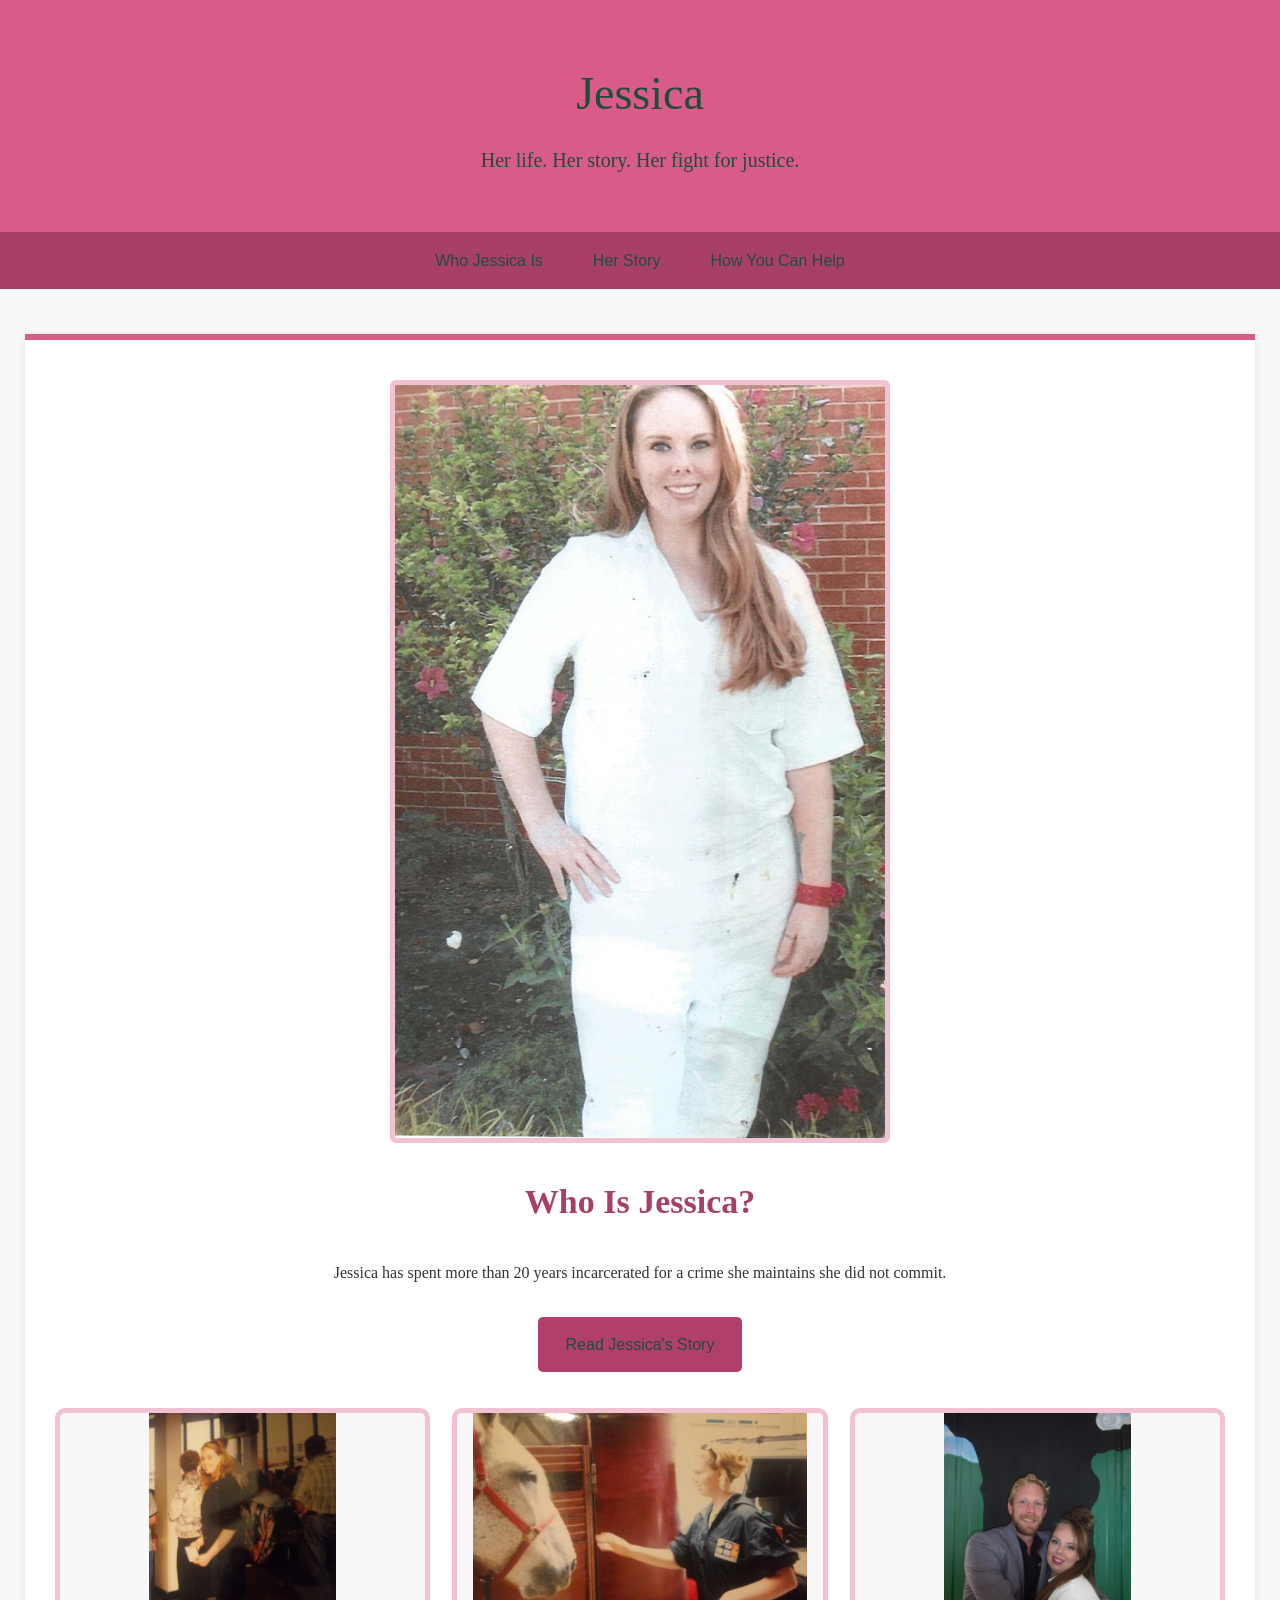
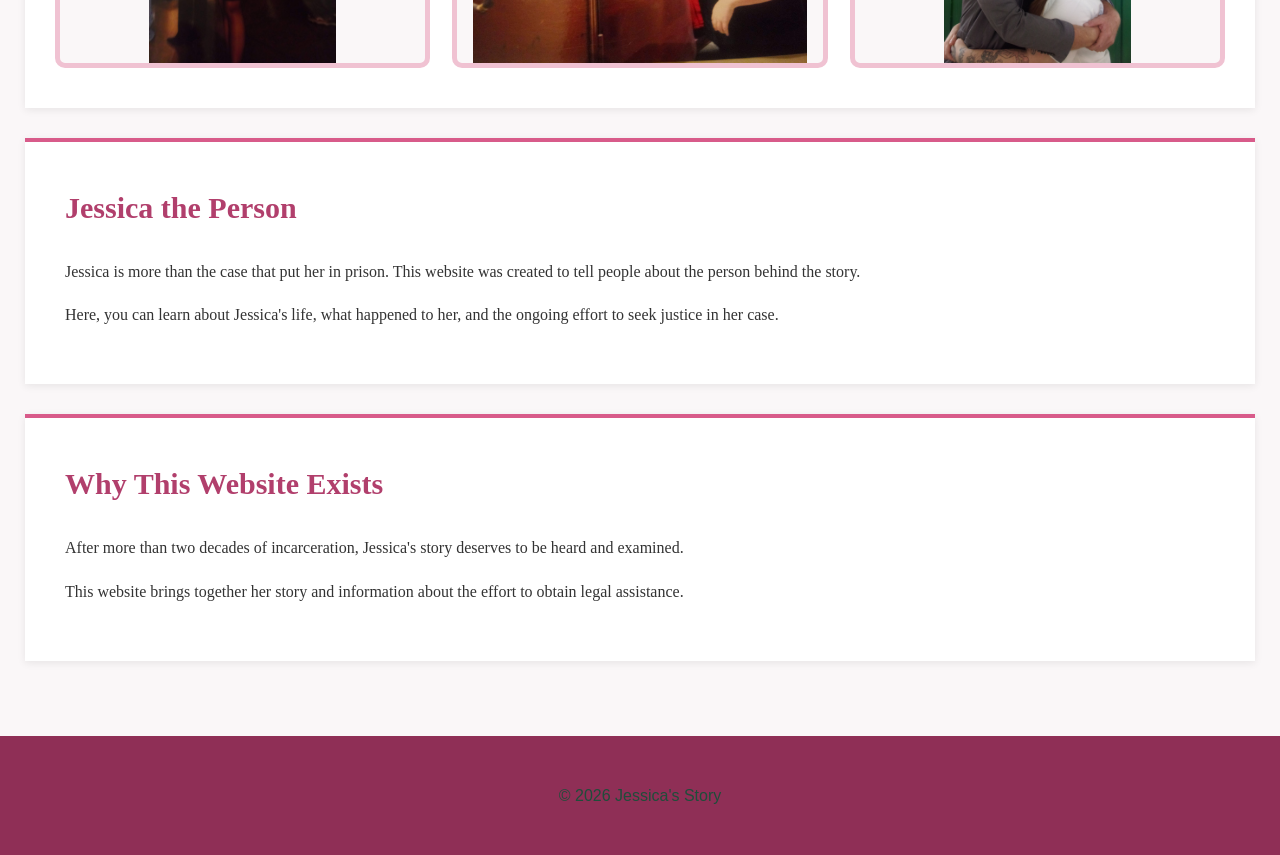
<file: index.html>
<!DOCTYPE html>
<html lang="en">
<head>
    <meta charset="UTF-8">
    <meta name="viewport" content="width=device-width, initial-scale=1.0">
    <title>Jessica's Story</title>
    <link rel="stylesheet" href="css/style.css">
</head>
<body>
<header>
    <div class="container">
        <h1>Jessica</h1>
        <p>Her life. Her story. Her fight for justice.</p>
    </div>
</header>
<nav>
    <div class="container">
        <a href="index.html">Who Jessica Is</a>
        <a href="story.html">Her Story</a>
        <a href="help.html">How You Can Help</a>
    </div>
</nav>
<main>
    <div class="container">
        <section class="hero hero-centered-gallery">
            <div class="hero-main-content">
                <img src="images/jessica.jpg" alt="Photograph of Jessica" class="jessica-photo">
                <h2>Who Is Jessica?</h2>
                <p>Jessica has spent more than 20 years incarcerated for a crime she maintains she did not commit.</p>
                <a class="button" href="story.html">Read Jessica's Story</a>
            </div>
            <div class="homepage-photo-row" aria-label="More photographs of Jessica">
                <img src="images/Jessica-1.jpg" alt="Photo of Jessica 1" class="side-gallery-photo">
                <img src="images/Jessica-2.jpg" alt="Photo of Jessica 2" class="side-gallery-photo">
                <img src="images/Jessica-3.jpg" alt="Photo of Jessica 3" class="side-gallery-photo">
            </div>
        </section>
        <section class="content-box">
            <h2>Jessica the Person</h2>
            <p>Jessica is more than the case that put her in prison. This website was created to tell people about the person behind the story.</p>
            <p>Here, you can learn about Jessica's life, what happened to her, and the ongoing effort to seek justice in her case.</p>
        </section>
        <section class="content-box">
            <h2>Why This Website Exists</h2>
            <p>After more than two decades of incarceration, Jessica's story deserves to be heard and examined.</p>
            <p>This website brings together her story and information about the effort to obtain legal assistance.</p>
        </section>
    </div>
</main>
<footer>
    <p>© 2026 Jessica's Story</p>
</footer>
</body>
</html>
</file>
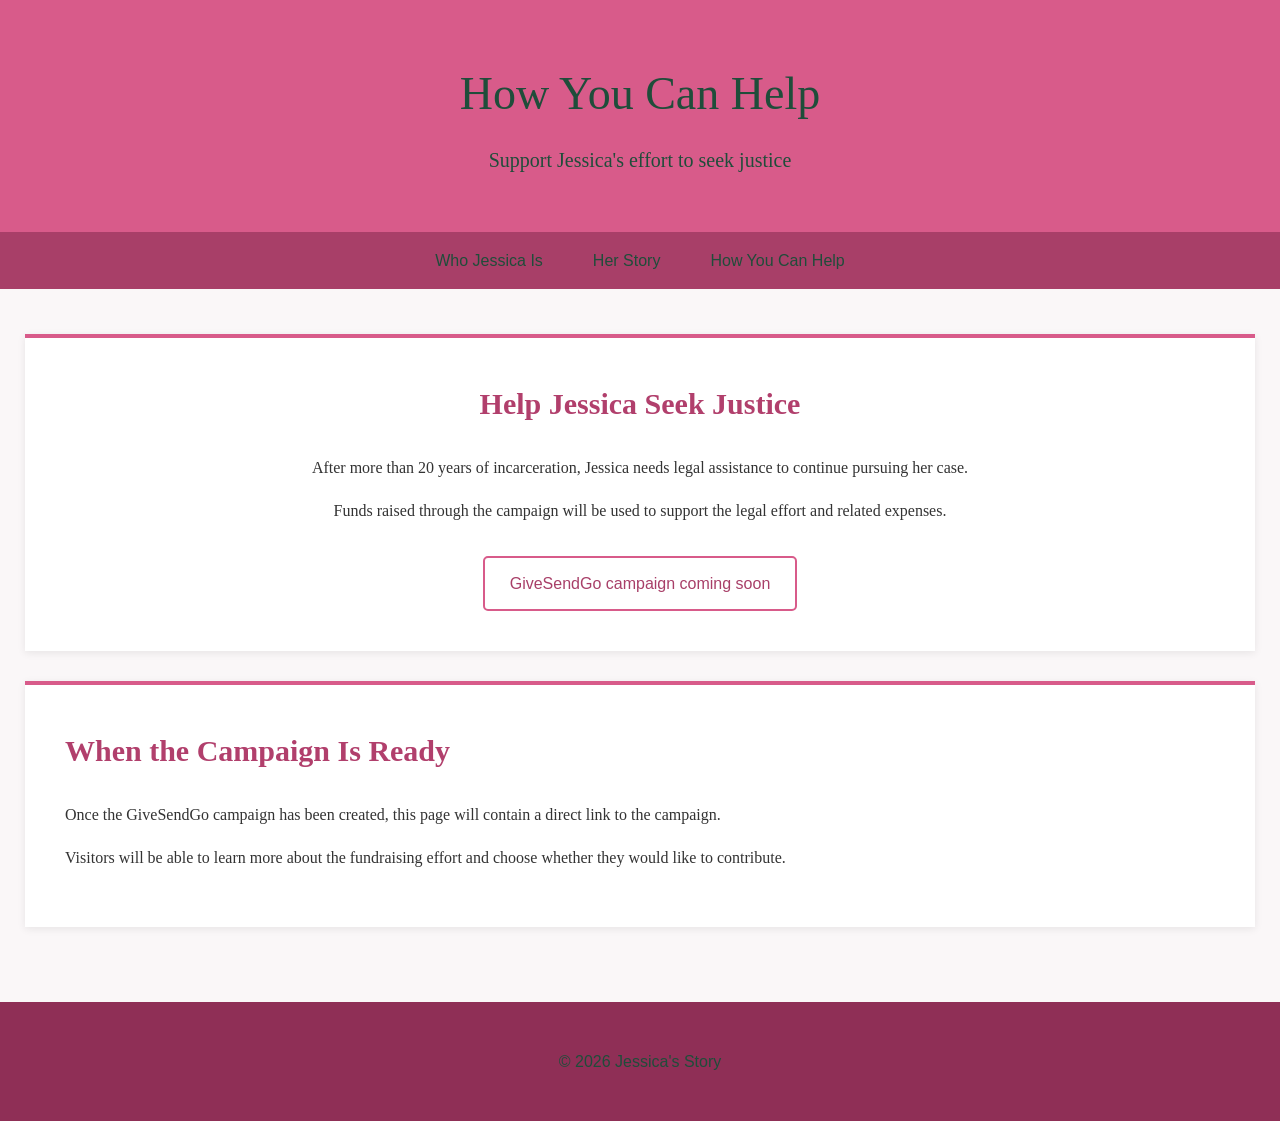
<file: help.html>
<!DOCTYPE html>
<html lang="en">

<head>

    <meta charset="UTF-8">

    <meta name="viewport"
          content="width=device-width, initial-scale=1.0">

    <title>How You Can Help</title>

    <link rel="stylesheet"
          href="css/style.css">

</head>

<body>

<header>

    <div class="container">

        <h1>How You Can Help</h1>

        <p>Support Jessica's effort to seek justice</p>

    </div>

</header>


<nav>

    <div class="container">

        <a href="index.html">Who Jessica Is</a>

        <a href="story.html">Her Story</a>

        <a href="help.html">How You Can Help</a>

    </div>

</nav>


<main>

    <div class="container">


        <section class="content-box help-box">

            <h2>Help Jessica Seek Justice</h2>

            <p>
                After more than 20 years of incarceration, Jessica
                needs legal assistance to continue pursuing her case.
            </p>

            <p>
                Funds raised through the campaign will be used to
                support the legal effort and related expenses.
            </p>

            <div class="coming-soon">
                GiveSendGo campaign coming soon
            </div>

        </section>


        <section class="content-box">

            <h2>When the Campaign Is Ready</h2>

            <p>
                Once the GiveSendGo campaign has been created,
                this page will contain a direct link to the campaign.
            </p>

            <p>
                Visitors will be able to learn more about the
                fundraising effort and choose whether they would
                like to contribute.
            </p>

        </section>


    </div>

</main>


<footer>

    <p>© 2026 Jessica's Story</p>

</footer>


</body>

</html>
</file>
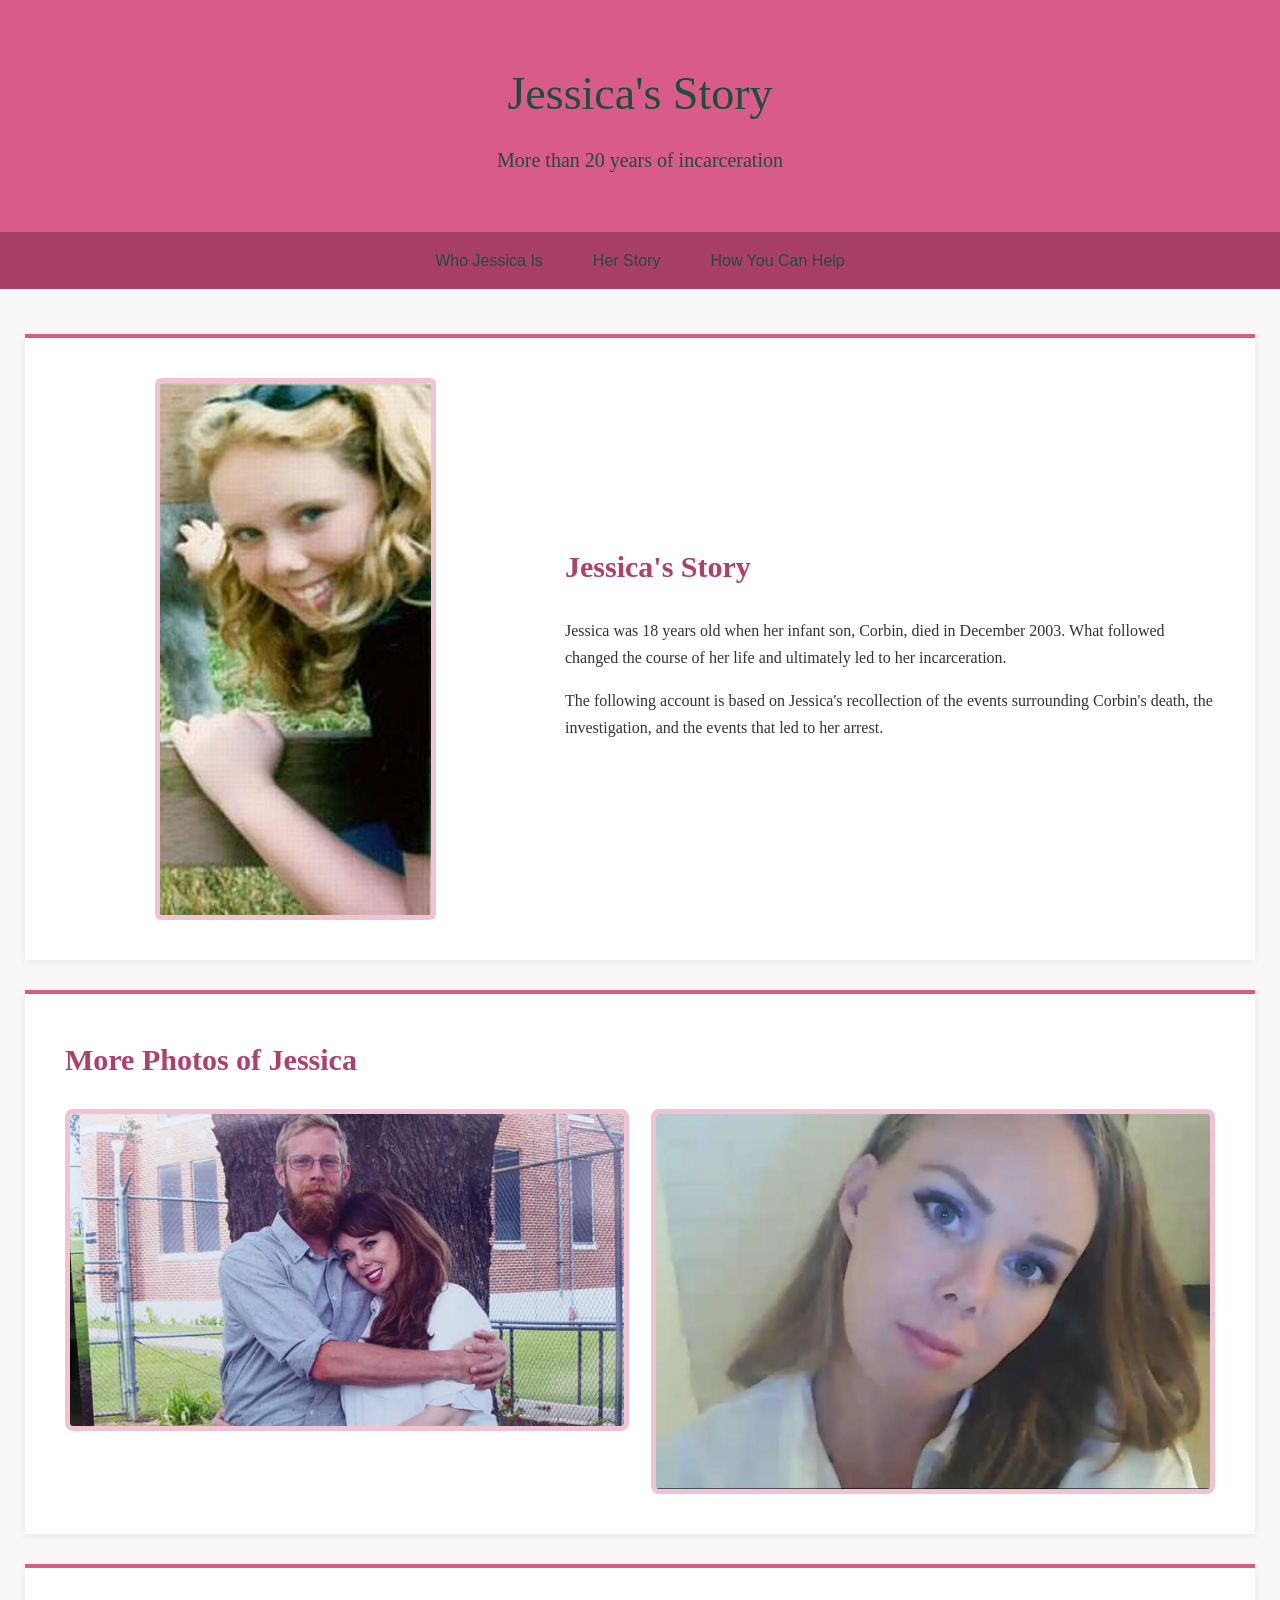
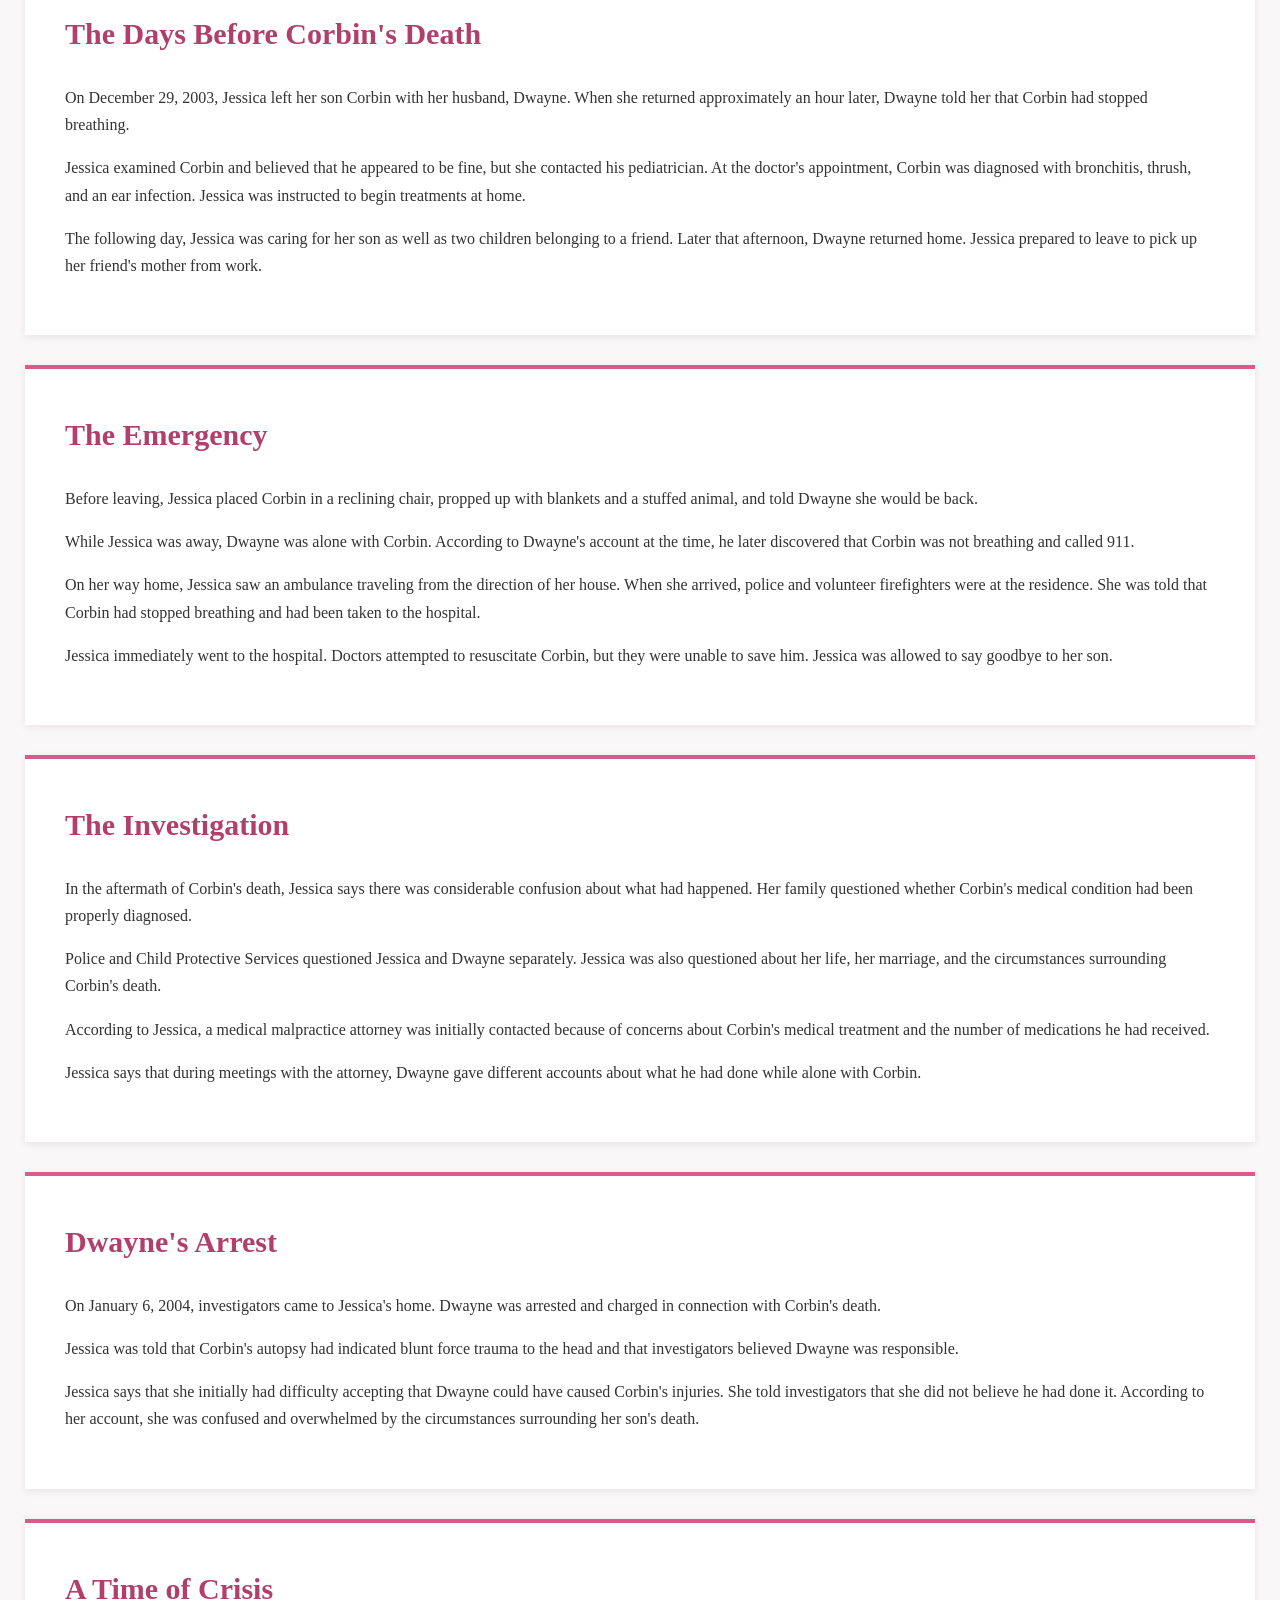
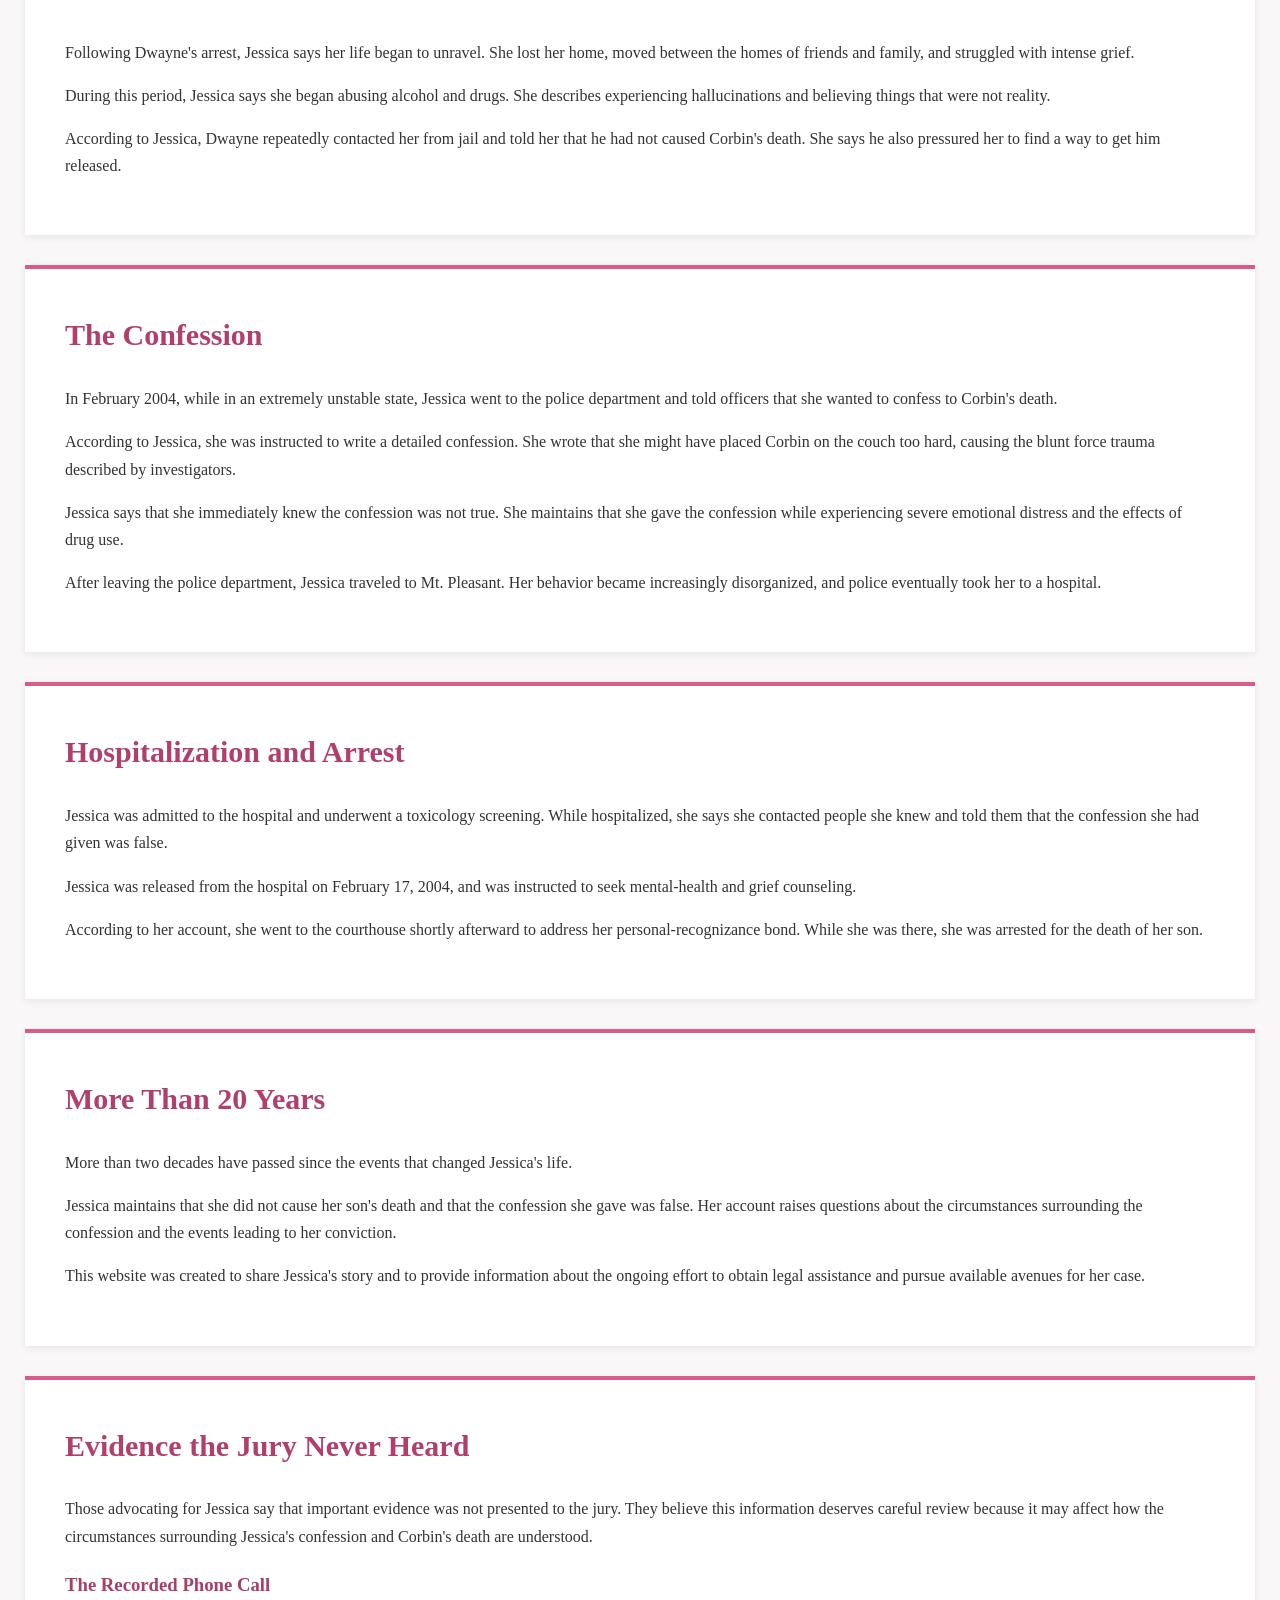
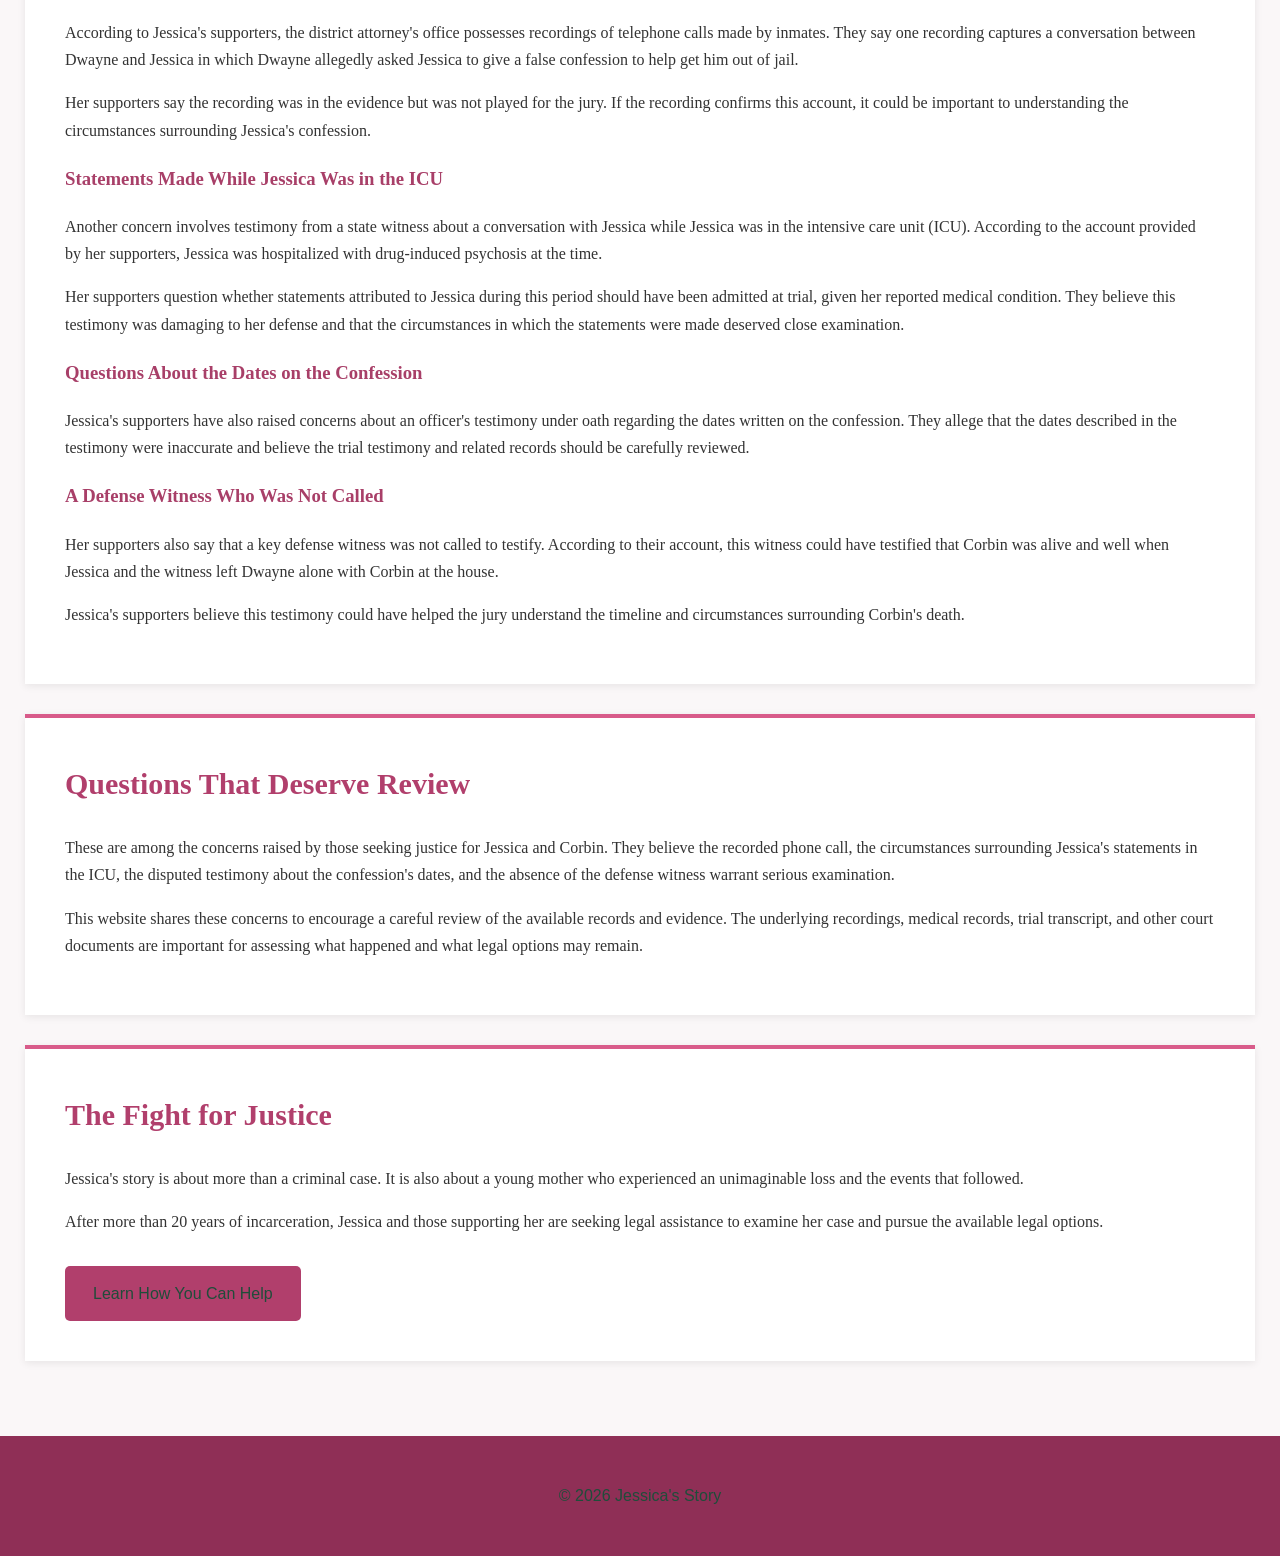
<file: story.html>
<!DOCTYPE html>
<html lang="en">

<head>
    <meta charset="UTF-8">
    <meta name="viewport" content="width=device-width, initial-scale=1.0">
    <title>Jessica's Story</title>
    <link rel="stylesheet" href="css/style.css">
</head>

<body>

<header>
    <div class="container">
        <h1>Jessica's Story</h1>
        <p>More than 20 years of incarceration</p>
    </div>
</header>

<nav>
    <div class="container">
        <a href="index.html">Who Jessica Is</a>
        <a href="story.html">Her Story</a>
        <a href="help.html">How You Can Help</a>
    </div>
</nav>

<main>
    <div class="container">

        <!-- Introduction -->

        <section class="content-box story-intro">

            <div class="story-photo-container">

                <img
                    src="images/jessica-story.jpg"
                    alt="Photograph of Jessica"
                    class="story-photo">

            </div>

            <div class="story-text">

                <h2>Jessica's Story</h2>

                <p>
                    Jessica was 18 years old when her infant son, Corbin,
                    died in December 2003. What followed changed the course
                    of her life and ultimately led to her incarceration.
                </p>

                <p>
                    The following account is based on Jessica's recollection
                    of the events surrounding Corbin's death, the investigation,
                    and the events that led to her arrest.
                </p>

            </div>

        </section>


        <!-- Additional photographs of Jessica -->
        <section class="content-box">
            <h2>More Photos of Jessica</h2>
            <div class="story-gallery">
                <img src="images/Jessica-4.jpg" alt="Additional photograph of Jessica" loading="lazy">
                <img src="images/Jessica-Wright.jpg" alt="Photograph of Jessica Wright" loading="lazy">
            </div>
        </section>

        <!-- Corbin's Illness -->

        <section class="content-box">

            <h2>The Days Before Corbin's Death</h2>

            <p>
                On December 29, 2003, Jessica left her son Corbin with
                her husband, Dwayne. When she returned approximately an
                hour later, Dwayne told her that Corbin had stopped breathing.
            </p>

            <p>
                Jessica examined Corbin and believed that he appeared to
                be fine, but she contacted his pediatrician. At the doctor's
                appointment, Corbin was diagnosed with bronchitis, thrush,
                and an ear infection. Jessica was instructed to begin
                treatments at home.
            </p>

            <p>
                The following day, Jessica was caring for her son as well
                as two children belonging to a friend. Later that afternoon,
                Dwayne returned home. Jessica prepared to leave to pick up
                her friend's mother from work.
            </p>

        </section>


        <!-- The Emergency -->

        <section class="content-box">

            <h2>The Emergency</h2>

            <p>
                Before leaving, Jessica placed Corbin in a reclining chair,
                propped up with blankets and a stuffed animal, and told
                Dwayne she would be back.
            </p>

            <p>
                While Jessica was away, Dwayne was alone with Corbin.
                According to Dwayne's account at the time, he later discovered
                that Corbin was not breathing and called 911.
            </p>

            <p>
                On her way home, Jessica saw an ambulance traveling from the
                direction of her house. When she arrived, police and volunteer
                firefighters were at the residence. She was told that Corbin
                had stopped breathing and had been taken to the hospital.
            </p>

            <p>
                Jessica immediately went to the hospital. Doctors attempted
                to resuscitate Corbin, but they were unable to save him.
                Jessica was allowed to say goodbye to her son.
            </p>

        </section>


        <!-- The Investigation -->

        <section class="content-box">

            <h2>The Investigation</h2>

            <p>
                In the aftermath of Corbin's death, Jessica says there was
                considerable confusion about what had happened. Her family
                questioned whether Corbin's medical condition had been
                properly diagnosed.
            </p>

            <p>
                Police and Child Protective Services questioned Jessica
                and Dwayne separately. Jessica was also questioned about
                her life, her marriage, and the circumstances surrounding
                Corbin's death.
            </p>

            <p>
                According to Jessica, a medical malpractice attorney was
                initially contacted because of concerns about Corbin's
                medical treatment and the number of medications he had
                received.
            </p>

            <p>
                Jessica says that during meetings with the attorney,
                Dwayne gave different accounts about what he had done
                while alone with Corbin.
            </p>

        </section>


        <!-- Dwayne's Arrest -->

        <section class="content-box">

            <h2>Dwayne's Arrest</h2>

            <p>
                On January 6, 2004, investigators came to Jessica's home.
                Dwayne was arrested and charged in connection with Corbin's
                death.
            </p>

            <p>
                Jessica was told that Corbin's autopsy had indicated blunt
                force trauma to the head and that investigators believed
                Dwayne was responsible.
            </p>

            <p>
                Jessica says that she initially had difficulty accepting
                that Dwayne could have caused Corbin's injuries. She told
                investigators that she did not believe he had done it.
                According to her account, she was confused and overwhelmed
                by the circumstances surrounding her son's death.
            </p>

        </section>


        <!-- Jessica's Crisis -->

        <section class="content-box">

            <h2>A Time of Crisis</h2>

            <p>
                Following Dwayne's arrest, Jessica says her life began to
                unravel. She lost her home, moved between the homes of
                friends and family, and struggled with intense grief.
            </p>

            <p>
                During this period, Jessica says she began abusing alcohol
                and drugs. She describes experiencing hallucinations and
                believing things that were not reality.
            </p>

            <p>
                According to Jessica, Dwayne repeatedly contacted her from
                jail and told her that he had not caused Corbin's death.
                She says he also pressured her to find a way to get him
                released.
            </p>

        </section>


        <!-- The Confession -->

        <section class="content-box">

            <h2>The Confession</h2>

            <p>
                In February 2004, while in an extremely unstable state,
                Jessica went to the police department and told officers
                that she wanted to confess to Corbin's death.
            </p>

            <p>
                According to Jessica, she was instructed to write a
                detailed confession. She wrote that she might have placed
                Corbin on the couch too hard, causing the blunt force
                trauma described by investigators.
            </p>

            <p>
                Jessica says that she immediately knew the confession was
                not true. She maintains that she gave the confession while
                experiencing severe emotional distress and the effects of
                drug use.
            </p>

            <p>
                After leaving the police department, Jessica traveled to
                Mt. Pleasant. Her behavior became increasingly disorganized,
                and police eventually took her to a hospital.
            </p>

        </section>


        <!-- Hospitalization -->

        <section class="content-box">

            <h2>Hospitalization and Arrest</h2>

            <p>
                Jessica was admitted to the hospital and underwent a
                toxicology screening. While hospitalized, she says she
                contacted people she knew and told them that the confession
                she had given was false.
            </p>

            <p>
                Jessica was released from the hospital on February 17,
                2004, and was instructed to seek mental-health and grief
                counseling.
            </p>

            <p>
                According to her account, she went to the courthouse
                shortly afterward to address her personal-recognizance
                bond. While she was there, she was arrested for the death
                of her son.
            </p>

        </section>


        <!-- More Than 20 Years -->

        <section class="content-box">

            <h2>More Than 20 Years</h2>

            <p>
                More than two decades have passed since the events that
                changed Jessica's life.
            </p>

            <p>
                Jessica maintains that she did not cause her son's death
                and that the confession she gave was false. Her account
                raises questions about the circumstances surrounding the
                confession and the events leading to her conviction.
            </p>

            <p>
                This website was created to share Jessica's story and to
                provide information about the ongoing effort to obtain
                legal assistance and pursue available avenues for her case.
            </p>

        </section>



        <!-- Evidence and Questions About the Trial -->

        <section class="content-box">

            <h2>Evidence the Jury Never Heard</h2>

            <p>
                Those advocating for Jessica say that important evidence was
                not presented to the jury. They believe this information
                deserves careful review because it may affect how the
                circumstances surrounding Jessica's confession and Corbin's
                death are understood.
            </p>

            <h3>The Recorded Phone Call</h3>

            <p>
                According to Jessica's supporters, the district attorney's
                office possesses recordings of telephone calls made by inmates.
                They say one recording captures a conversation between Dwayne
                and Jessica in which Dwayne allegedly asked Jessica to give a
                false confession to help get him out of jail.
            </p>

            <p>
                Her supporters say the recording was in the evidence but was
                not played for the jury. If the recording confirms this
                account, it could be important to understanding the
                circumstances surrounding Jessica's confession.
            </p>

            <h3>Statements Made While Jessica Was in the ICU</h3>

            <p>
                Another concern involves testimony from a state witness about
                a conversation with Jessica while Jessica was in the intensive
                care unit (ICU). According to the account provided by her
                supporters, Jessica was hospitalized with drug-induced
                psychosis at the time.
            </p>

            <p>
                Her supporters question whether statements attributed to
                Jessica during this period should have been admitted at trial,
                given her reported medical condition. They believe this
                testimony was damaging to her defense and that the circumstances
                in which the statements were made deserved close examination.
            </p>

            <h3>Questions About the Dates on the Confession</h3>

            <p>
                Jessica's supporters have also raised concerns about an
                officer's testimony under oath regarding the dates written on
                the confession. They allege that the dates described in the
                testimony were inaccurate and believe the trial testimony
                and related records should be carefully reviewed.
            </p>

            <h3>A Defense Witness Who Was Not Called</h3>

            <p>
                Her supporters also say that a key defense witness was not
                called to testify. According to their account, this witness
                could have testified that Corbin was alive and well when
                Jessica and the witness left Dwayne alone with Corbin at the
                house.
            </p>

            <p>
                Jessica's supporters believe this testimony could have helped
                the jury understand the timeline and circumstances surrounding
                Corbin's death.
            </p>

        </section>


        <section class="content-box">

            <h2>Questions That Deserve Review</h2>

            <p>
                These are among the concerns raised by those seeking justice
                for Jessica and Corbin. They believe the recorded phone call,
                the circumstances surrounding Jessica's statements in the ICU,
                the disputed testimony about the confession's dates, and the
                absence of the defense witness warrant serious examination.
            </p>

            <p>
                This website shares these concerns to encourage a careful
                review of the available records and evidence. The underlying
                recordings, medical records, trial transcript, and other
                court documents are important for assessing what happened and
                what legal options may remain.
            </p>

        </section>


        <!-- Seeking Justice -->

        <section class="content-box">

            <h2>The Fight for Justice</h2>

            <p>
                Jessica's story is about more than a criminal case. It is
                also about a young mother who experienced an unimaginable
                loss and the events that followed.
            </p>

            <p>
                After more than 20 years of incarceration, Jessica and
                those supporting her are seeking legal assistance to
                examine her case and pursue the available legal options.
            </p>

            <a class="button" href="help.html">
                Learn How You Can Help
            </a>

        </section>



    </div>
</main>

<footer>
    <p>© 2026 Jessica's Story</p>
</footer>

</body>
</html>
</file>
<file: css/style.css>
/* Jessica's Website — Pink / Dark Green Theme */
* { box-sizing: border-box; }
body { margin: 0; font-family: Georgia, "Times New Roman", serif; line-height: 1.7; color: #333; background: #faf7f8; }
a { color: #b13f6c; }
a:hover { color: #8f2f56; }
.container { max-width: 1300px; margin: auto; padding: 0 25px; }
header { background: #d85b8a; color: #1f4d3a; text-align: center; padding: 55px 20px; }
header h1 { margin: 0; font-size: 46px; font-weight: normal; }
header p { margin: 10px 0 0; font-size: 20px; }
nav { background: #a83f68; }
nav .container { display: flex; justify-content: center; flex-wrap: wrap; }
nav a { color: #1f4d3a; text-decoration: none; padding: 15px 25px; font-family: Arial, sans-serif; }
nav a:hover { background: #c94f7d; color: #1f4d3a; }
main { padding: 45px 0; }
.content-box { background: white; padding: 40px; margin-bottom: 30px; border-top: 4px solid #d85b8a; box-shadow: 0 2px 8px rgba(0,0,0,.08); }
h2 { color: #b13f6c; font-size: 30px; margin-top: 0; }
h3 { color: #a83f68; }
.hero { text-align: center; background: white; padding: 40px 30px; margin-bottom: 30px; border-top: 6px solid #d85b8a; box-shadow: 0 2px 8px rgba(0,0,0,.08); }
.hero h2 { color: #a83f68; font-size: 34px; }
.jessica-photo { display: block; max-width: 500px; width: 100%; height: auto; margin: 0 auto 30px; border-radius: 6px; border: 5px solid #f0c2d2; }
/* Homepage: centered main photograph with a row of three photos below. */
.hero.hero-centered-gallery { display: block; }
.hero-main-content { max-width: 720px; margin: 0 auto; text-align: center; }
.hero-main-content .jessica-photo { max-width: 500px; width: 100%; height: auto; }
.homepage-photo-row { display: grid; grid-template-columns: repeat(3, minmax(0, 1fr)); gap: 22px; margin-top: 36px; align-items: center; }
.homepage-photo-row .side-gallery-photo { display: block; width: 100%; height: 260px; object-fit: contain; border-radius: 10px; border: 5px solid #f0c2d2; background: #faf7f8; }
/* Story page */
.story-intro { display: flex; align-items: center; gap: 40px; }
.story-photo-container { flex: 0 0 40%; }
.story-photo { display: block; width: 100%; max-width: 281px; height: auto; margin: 0 auto; border-radius: 6px; border: 5px solid #f0c2d2; }
.story-text { flex: 1; }
.story-text h2 { margin-top: 0; }
/* Buttons, help page and links */
.button { display: inline-block; background: #b13f6c; color: #1f4d3a; padding: 14px 28px; text-decoration: none; border-radius: 5px; font-family: Arial, sans-serif; margin-top: 15px; transition: background .2s ease; }
.button:hover { background: #8f2f56; color: #1f4d3a; }
.help-box { text-align: center; }
.coming-soon { display: inline-block; padding: 12px 25px; border: 2px solid #d85b8a; color: #a83f68; font-family: Arial, sans-serif; margin-top: 15px; border-radius: 5px; }
.content-box a:not(.button) { color: #b13f6c; font-weight: bold; }
.content-box a:not(.button):hover { color: #8f2f56; }
footer { background: #8f2f56; color: #1f4d3a; text-align: center; padding: 30px; font-family: Arial, sans-serif; }
footer a { color: #1f4d3a; }
footer a:hover { color: white; }
/* Smaller screens: the photo row wraps without distorting images. */
@media (max-width: 750px) {
    .homepage-photo-row { grid-template-columns: repeat(2, minmax(0, 1fr)); gap: 14px; }
    .homepage-photo-row .side-gallery-photo { height: 220px; }
}
@media (max-width: 480px) {
    .homepage-photo-row { grid-template-columns: 1fr; }
    .homepage-photo-row .side-gallery-photo { height: auto; max-height: 350px; }
}
@media (max-width: 700px) {
    header h1 { font-size: 34px; }
    header p { font-size: 17px; }
    nav .container { flex-direction: column; text-align: center; }
    nav a { border-bottom: 1px solid #c94f7d; }
    .content-box, .hero { padding: 25px; }
    .hero h2 { font-size: 28px; }
    .story-intro { flex-direction: column; text-align: center; gap: 20px; }
    .story-photo-container { flex: none; width: 100%; }
    .story-photo { margin: 0 auto 20px; }
    .story-text { width: 100%; }
}

/* Additional photos on Jessica's Story page */
.story-gallery { display: grid; grid-template-columns: repeat(2, minmax(0, 1fr)); gap: 22px; align-items: start; }
.story-gallery img { display: block; width: 100%; height: auto; border: 5px solid #f0c2d2; border-radius: 8px; }
@media (max-width: 600px) { .story-gallery { grid-template-columns: 1fr; } }
</file>
